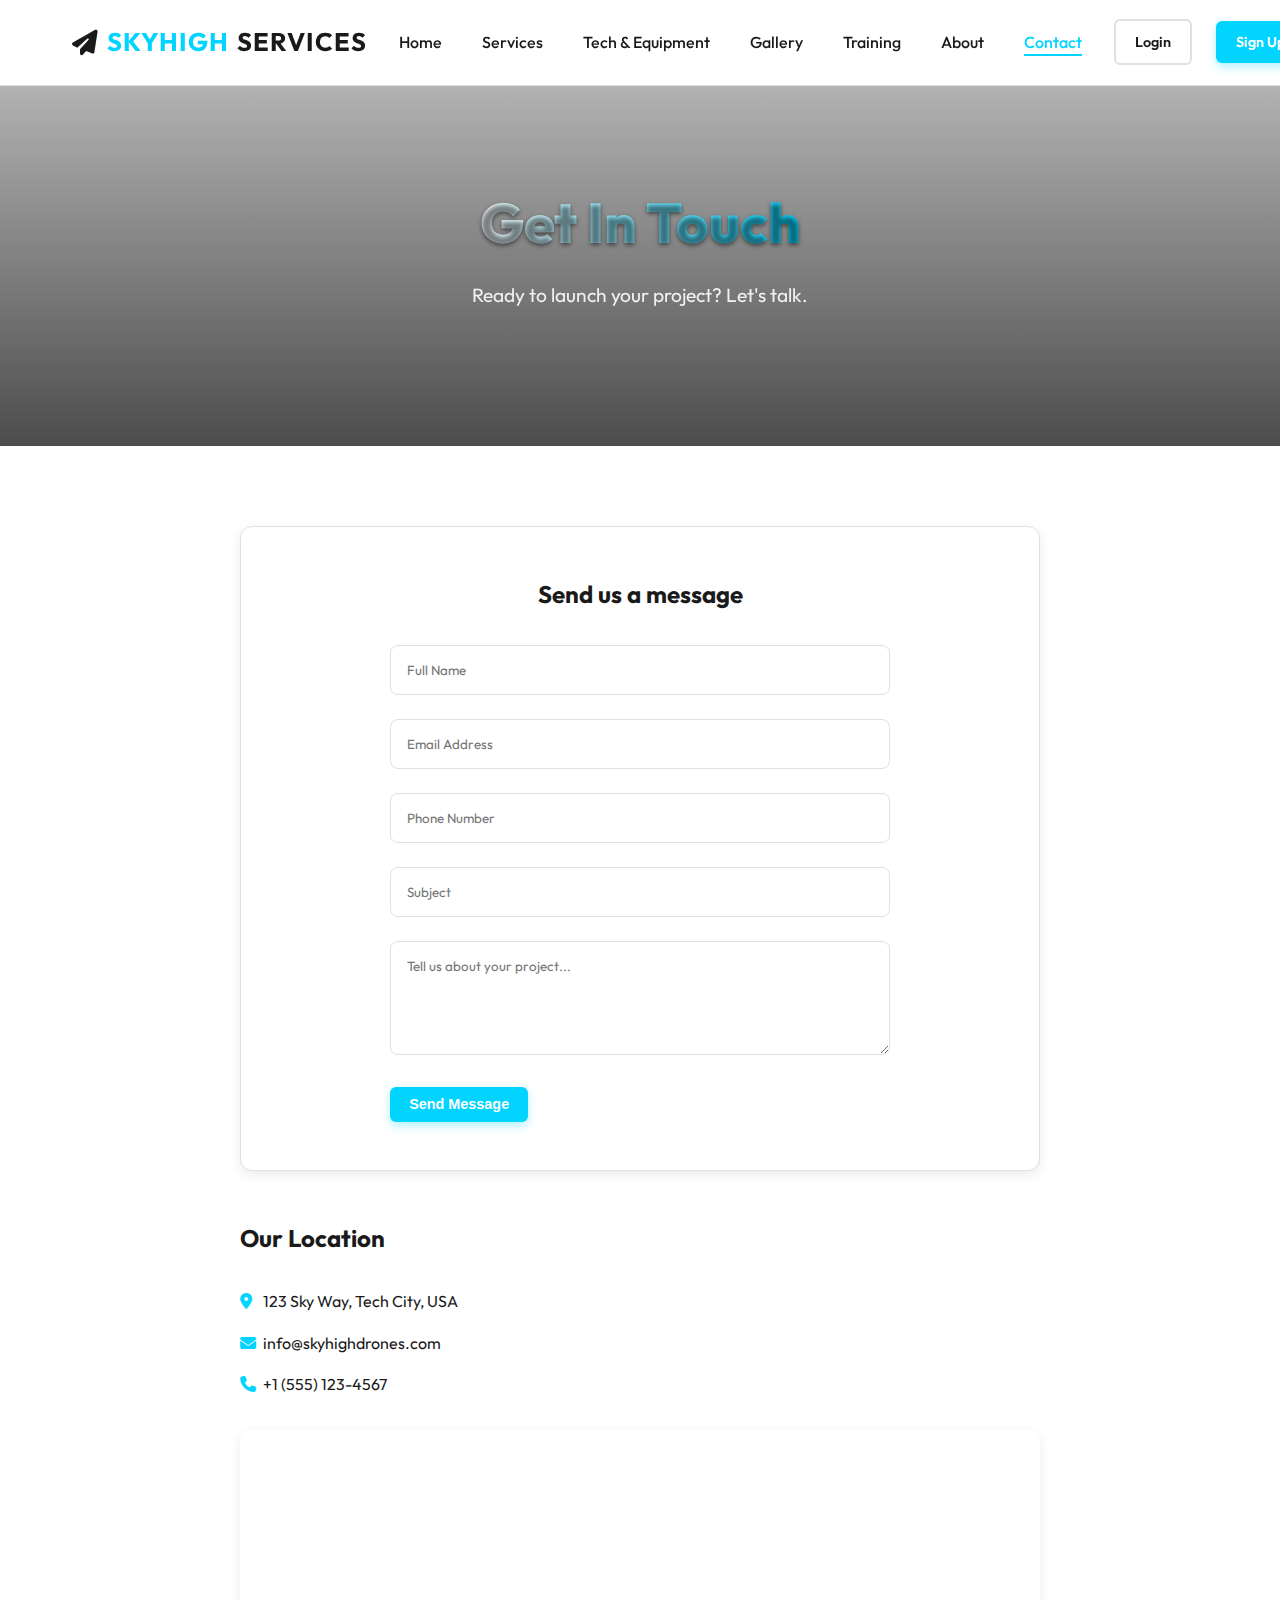
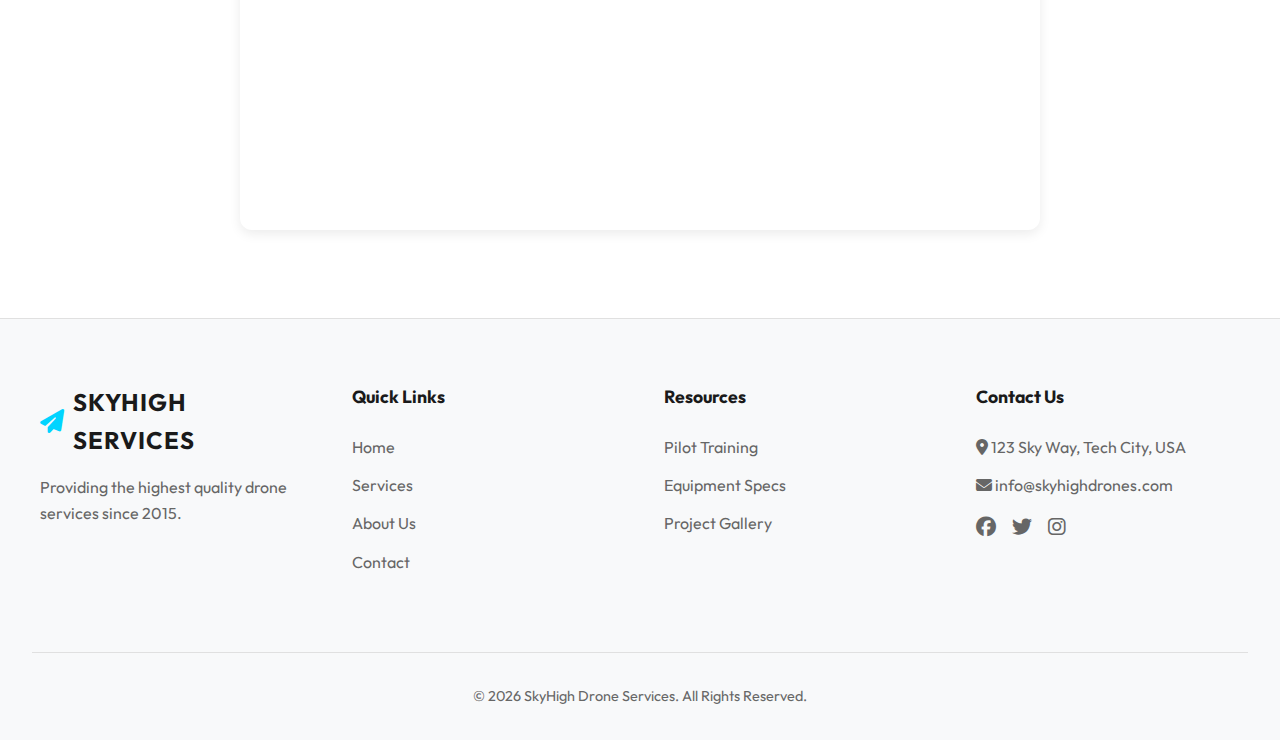
<file: contact.html>
<!DOCTYPE html>
<html lang="en">

<head>
    <meta charset="UTF-8">
    <meta name="viewport" content="width=device-width, initial-scale=1.0">
    <title>Contact Us | SkyHigh Drones</title>
    <link rel="stylesheet" href="styles/style.css">
    <link rel="stylesheet" href="https://cdnjs.cloudflare.com/ajax/libs/font-awesome/6.4.0/css/all.min.css">
</head>

<body>

    <header>
        <div class="nav-container">
            <div class="logo">
                <a href="index.html"><i class="fas fa-paper-plane"></i> <span>SkyHigh</span> Services</a>
            </div>
            <nav>
                <ul>
                    <li><a href="index.html">Home</a></li>
                    <li><a href="services.html">Services</a></li>
                    <li><a href="tech.html">Tech & Equipment</a></li>
                    <li><a href="gallery.html">Gallery</a></li>
                    <li><a href="training.html">Training</a></li>
                    <li><a href="about.html">About</a></li>
                    <li><a href="contact.html" class="active">Contact</a></li>
                </ul>
            </nav>
            <div class="header-actions">
                <a href="login.html" class="btn btn-secondary">Login</a>
                <a href="signup.html" class="btn btn-primary">Sign Up</a>
                <button id="theme-toggle" class="theme-toggle"><i class="fas fa-moon"></i></button>
            </div>
            <div class="mobile-menu-btn" id="mobile-menu-btn">
                <i class="fas fa-bars"></i>
            </div>
        </div>
    </header>

    <div class="hero"
        style="height: 40vh; background-image: url('https://images.unsplash.com/photo-1542382257-80fa27f4da7e?q=80&w=2069&auto=format&fit=crop');">
        <div class="hero-content">
            <h1>Get In Touch</h1>
            <p>Ready to launch your project? Let's talk.</p>
        </div>
    </div>

    <section>
        <div class="contact-wrapper">
            <div class="contact-form">
                <h2 style="margin-bottom: 2rem;">Send us a message</h2>
                <form action="#" method="POST">
                    <input type="text" placeholder="Full Name" required>
                    <input type="email" placeholder="Email Address" required>
                    <input type="tel" placeholder="Phone Number">
                    <input type="text" placeholder="Subject">
                    <textarea rows="5" placeholder="Tell us about your project..." required></textarea>
                    <button type="submit" class="btn btn-primary">Send Message</button>
                </form>
            </div>
            <div class="contact-map">
                <h2 style="margin-bottom: 2rem;">Our Location</h2>
                <div style="margin-bottom: 2rem;">
                    <p><i class="fas fa-map-marker-alt" style="color: var(--primary-color); width: 20px;"></i> 123 Sky
                        Way, Tech City, USA</p>
                    <p style="margin: 1rem 0;"><i class="fas fa-envelope"
                            style="color: var(--primary-color); width: 20px;"></i> info@skyhighdrones.com</p>
                    <p><i class="fas fa-phone" style="color: var(--primary-color); width: 20px;"></i> +1 (555) 123-4567
                    </p>
                </div>
                <!-- Embedded Google Map -->
                <iframe
                    src="https://www.google.com/maps/embed?pb=!1m18!1m12!1m3!1d3151.835434509374!2d144.9537353153169!3d-37.81732797975171!2m3!1f0!2f0!3f0!3m2!1i1024!2i768!4f13.1!3m3!1m2!1s0x6ad642af0f11fd81%3A0xf577d6a32f7f1f81!2sFederation%20Square!5e0!3m2!1sen!2sus!4v1633072236892!5m2!1sen!2sus"
                    width="600" height="450" style="border:0;" allowfullscreen="" loading="lazy"></iframe>
            </div>
        </div>
    </section>

    <!-- Footer Duplicated -->
    <footer>
        <div class="footer-grid">
            <div class="footer-col">
                <div class="logo">
                    <a href="index.html" style="font-size: 1.5rem; font-weight: 700;">
                        <i class="fas fa-paper-plane" style="color: var(--primary-color);"></i>
                        SkyHigh Services
                    </a>
                </div>
                <p style="margin-top: 1rem;">Providing the highest quality drone services since 2015.</p>
            </div>
            <div class="footer-col">
                <h4>Quick Links</h4>
                <ul>
                    <li><a href="index.html">Home</a></li>
                    <li><a href="services.html">Services</a></li>
                    <li><a href="about.html">About Us</a></li>
                    <li><a href="contact.html">Contact</a></li>
                </ul>
            </div>
            <div class="footer-col">
                <h4>Resources</h4>
                <ul>
                    <li><a href="training.html">Pilot Training</a></li>
                    <li><a href="tech.html">Equipment Specs</a></li>
                    <li><a href="gallery.html">Project Gallery</a></li>
                </ul>
            </div>
            <div class="footer-col">
                <h4>Contact Us</h4>
                <ul>
                    <li><i class="fas fa-map-marker-alt"></i> 123 Sky Way, Tech City, USA</li>
                    <li><i class="fas fa-envelope"></i> info@skyhighdrones.com</li>
                </ul>
                <div class="social-icons" style="margin-top: 1rem; display: flex; gap: 1rem;">
                    <a href="#"><i class="fab fa-facebook fa-lg"></i></a>
                    <a href="#"><i class="fab fa-twitter fa-lg"></i></a>
                    <a href="#"><i class="fab fa-instagram fa-lg"></i></a>
                </div>
            </div>
        </div>
        <div class="footer-bottom">
            <p>&copy; 2026 SkyHigh Drone Services. All Rights Reserved.</p>
        </div>
    </footer>

    <div id="back-to-top" title="Back to Top"><i class="fas fa-arrow-up"></i></div>
    <script src="scripts/main.js"></script>
</body>

</html>
</file>
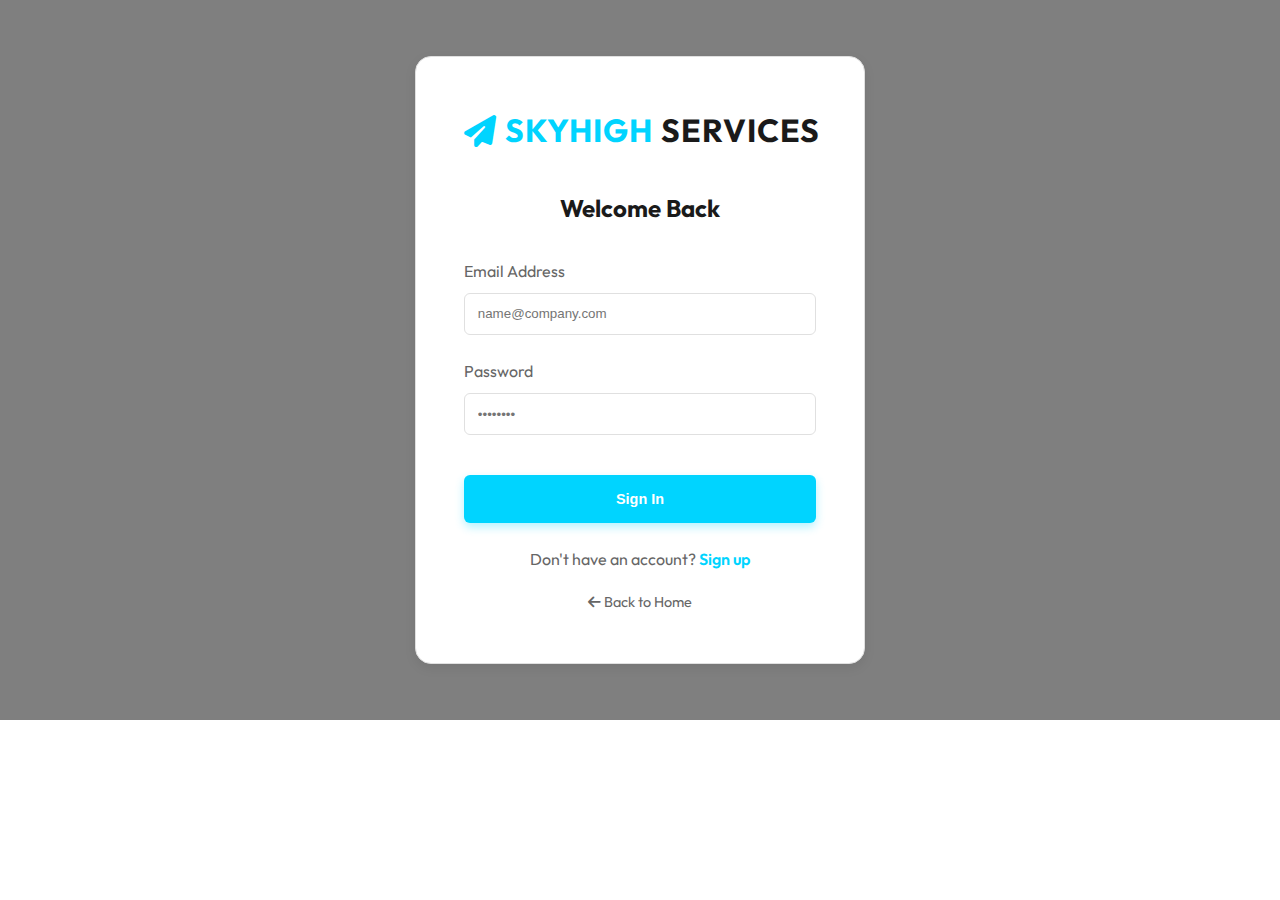
<file: login.html>
<!DOCTYPE html>
<html lang="en">

<head>
    <meta charset="UTF-8">
    <meta name="viewport" content="width=device-width, initial-scale=1.0">
    <title>Login | SkyHigh Drones</title>
    <link rel="stylesheet" href="styles/style.css">
    <link rel="stylesheet" href="https://cdnjs.cloudflare.com/ajax/libs/font-awesome/6.4.0/css/all.min.css">
</head>

<body>

    <div class="auth-container"
        style="background-image: linear-gradient(rgba(0,0,0,0.5), rgba(0,0,0,0.5)), url('https://images.unsplash.com/photo-1579829366248-204fe8413f31?q=80&w=2070&auto=format&fit=crop'); background-size: cover; background-position: center;">
        <div class="auth-box">
            <div class="logo" style="text-align: center; margin-bottom: 2rem;">
                <a href="index.html" style="font-size: 2rem; font-weight: 700;">
                    <i class="fas fa-paper-plane" style="color: var(--primary-color);"></i>
                    <span>SkyHigh</span> Services
                </a>
            </div>
            <h2>Welcome Back</h2>
            <form action="#">
                <div class="form-group">
                    <label for="email">Email Address</label>
                    <input type="email" id="email" placeholder="name@company.com" required
                        style="width: 100%; padding: 0.8rem; border-radius: 6px; border: 1px solid var(--border-color); background: var(--bg-color); color: var(--text-color);">
                </div>
                <div class="form-group">
                    <label for="password">Password</label>
                    <input type="password" id="password" placeholder="••••••••" required
                        style="width: 100%; padding: 0.8rem; border-radius: 6px; border: 1px solid var(--border-color); background: var(--bg-color); color: var(--text-color);">
                </div>
                <button type="submit" class="btn btn-primary">Sign In</button>
            </form>
            <p style="text-align: center; margin-top: 1.5rem; color: var(--text-secondary);">
                Don't have an account? <a href="signup.html" style="color: var(--primary-color); font-weight: 600;">Sign
                    up</a>
            </p>
            <p style="text-align: center; margin-top: 1rem;">
                <a href="index.html" style="color: var(--text-secondary); font-size: 0.9rem;"><i
                        class="fas fa-arrow-left"></i> Back to Home</a>
            </p>
        </div>
    </div>

    <script src="scripts/main.js"></script>
</body>

</html>
</file>
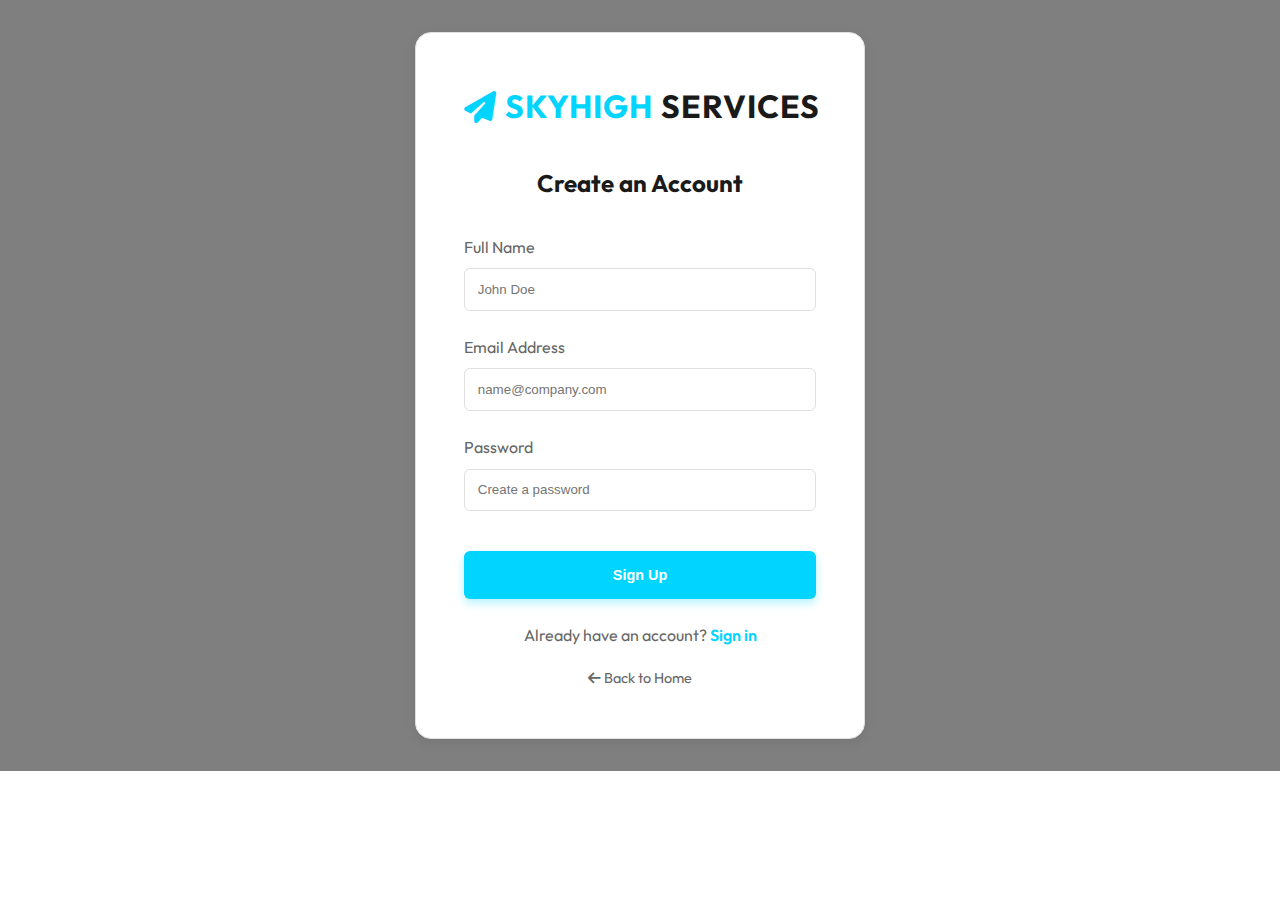
<file: signup.html>
<!DOCTYPE html>
<html lang="en">

<head>
    <meta charset="UTF-8">
    <meta name="viewport" content="width=device-width, initial-scale=1.0">
    <title>Sign Up | SkyHigh Drones</title>
    <link rel="stylesheet" href="styles/style.css">
    <link rel="stylesheet" href="https://cdnjs.cloudflare.com/ajax/libs/font-awesome/6.4.0/css/all.min.css">
</head>

<body>

    <div class="auth-container"
        style="background-image: linear-gradient(rgba(0,0,0,0.5), rgba(0,0,0,0.5)), url('https://images.unsplash.com/photo-1579829366248-204fe8413f31?q=80&w=2070&auto=format&fit=crop'); background-size: cover; background-position: center;">
        <div class="auth-box">
            <div class="logo" style="text-align: center; margin-bottom: 2rem;">
                <a href="index.html" style="font-size: 2rem; font-weight: 700;">
                    <i class="fas fa-paper-plane" style="color: var(--primary-color);"></i>
                    <span>SkyHigh</span> Services
                </a>
            </div>
            <h2>Create an Account</h2>
            <form action="#">
                <div class="form-group">
                    <label for="fullname">Full Name</label>
                    <input type="text" id="fullname" placeholder="John Doe" required
                        style="width: 100%; padding: 0.8rem; border-radius: 6px; border: 1px solid var(--border-color); background: var(--bg-color); color: var(--text-color);">
                </div>
                <div class="form-group">
                    <label for="email">Email Address</label>
                    <input type="email" id="email" placeholder="name@company.com" required
                        style="width: 100%; padding: 0.8rem; border-radius: 6px; border: 1px solid var(--border-color); background: var(--bg-color); color: var(--text-color);">
                </div>
                <div class="form-group">
                    <label for="password">Password</label>
                    <input type="password" id="password" placeholder="Create a password" required
                        style="width: 100%; padding: 0.8rem; border-radius: 6px; border: 1px solid var(--border-color); background: var(--bg-color); color: var(--text-color);">
                </div>
                <button type="submit" class="btn btn-primary">Sign Up</button>
            </form>
            <p style="text-align: center; margin-top: 1.5rem; color: var(--text-secondary);">
                Already have an account? <a href="login.html"
                    style="color: var(--primary-color); font-weight: 600;">Sign in</a>
            </p>
            <p style="text-align: center; margin-top: 1rem;">
                <a href="index.html" style="color: var(--text-secondary); font-size: 0.9rem;"><i
                        class="fas fa-arrow-left"></i> Back to Home</a>
            </p>
        </div>
    </div>

    <script src="scripts/main.js"></script>
</body>

</html>
</file>
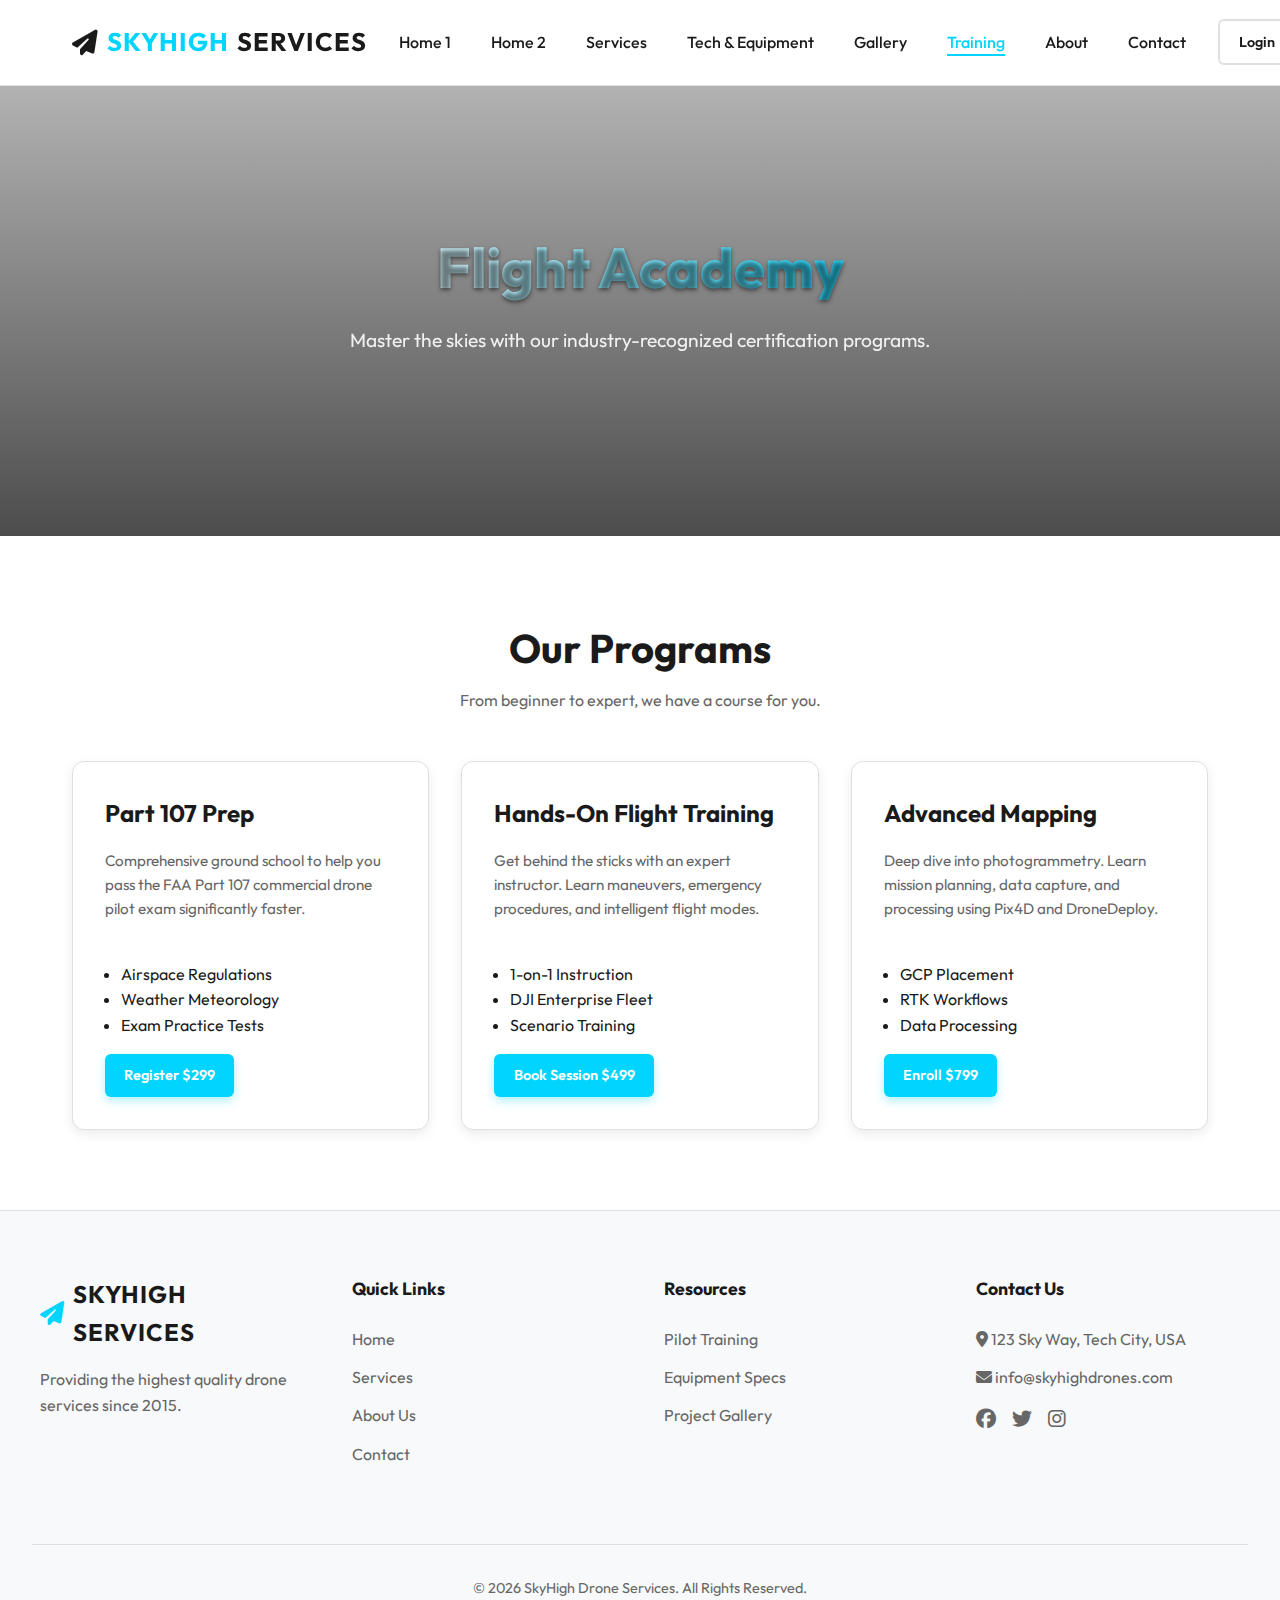
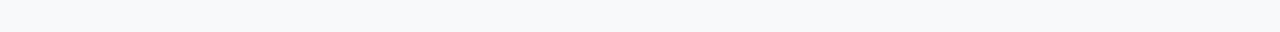
<file: training.html>
<!DOCTYPE html>
<html lang="en">

<head>
    <meta charset="UTF-8">
    <meta name="viewport" content="width=device-width, initial-scale=1.0">
    <title>Training | SkyHigh Drones</title>
    <link rel="stylesheet" href="styles/style.css">
    <link rel="stylesheet" href="https://cdnjs.cloudflare.com/ajax/libs/font-awesome/6.4.0/css/all.min.css">
</head>

<body>

    <header>
        <div class="nav-container">
            <div class="logo">
                <a href="index.html"><i class="fas fa-paper-plane"></i> <span>SkyHigh</span> Services</a>
            </div>
            <nav>
                <ul>
                    <li><a href="index.html">Home 1</a></li>
                    <li><a href="home2.html">Home 2</a></li>
                    <li><a href="services.html">Services</a></li>
                    <li><a href="tech.html">Tech & Equipment</a></li>
                    <li><a href="gallery.html">Gallery</a></li>
                    <li><a href="training.html" class="active">Training</a></li>
                    <li><a href="about.html">About</a></li>
                    <li><a href="contact.html">Contact</a></li>
                </ul>
            </nav>
            <div class="header-actions">
                <a href="login.html" class="btn btn-secondary">Login</a>
                <a href="signup.html" class="btn btn-primary">Sign Up</a>
                <button id="theme-toggle" class="theme-toggle" aria-label="Toggle Dark Mode"><i
                        class="fas fa-moon"></i></button>
            </div>
            <div class="mobile-menu-btn" id="mobile-menu-btn">
                <i class="fas fa-bars"></i>
            </div>
        </div>
    </header>

    <div class="hero"
        style="height: 50vh; background-image: url('https://images.unsplash.com/photo-1516089856515-db1445b2ad36?q=80&w=2070&auto=format&fit=crop');">
        <div class="hero-content">
            <h1>Flight Academy</h1>
            <p>Master the skies with our industry-recognized certification programs.</p>
        </div>
    </div>

    <section>
        <div class="section-title">
            <h2>Our Programs</h2>
            <p>From beginner to expert, we have a course for you.</p>
        </div>

        <div class="grid-3">
            <div class="card">
                <h3>Part 107 Prep</h3>
                <p>Comprehensive ground school to help you pass the FAA Part 107 commercial drone pilot exam
                    significantly faster.</p>
                <ul style="margin: 1rem 0; padding-left: 1rem; list-style: disc;">
                    <li>Airspace Regulations</li>
                    <li>Weather Meteorology</li>
                    <li>Exam Practice Tests</li>
                </ul>
                <a href="#" class="btn btn-primary" style="text-align: center; margin-top: auto;">Register $299</a>
            </div>
            <div class="card">
                <h3>Hands-On Flight Training</h3>
                <p>Get behind the sticks with an expert instructor. Learn maneuvers, emergency procedures, and
                    intelligent flight modes.</p>
                <ul style="margin: 1rem 0; padding-left: 1rem; list-style: disc;">
                    <li>1-on-1 Instruction</li>
                    <li>DJI Enterprise Fleet</li>
                    <li>Scenario Training</li>
                </ul>
                <a href="#" class="btn btn-primary" style="text-align: center; margin-top: auto;">Book Session $499</a>
            </div>
            <div class="card">
                <h3>Advanced Mapping</h3>
                <p>Deep dive into photogrammetry. Learn mission planning, data capture, and processing using Pix4D and
                    DroneDeploy.</p>
                <ul style="margin: 1rem 0; padding-left: 1rem; list-style: disc;">
                    <li>GCP Placement</li>
                    <li>RTK Workflows</li>
                    <li>Data Processing</li>
                </ul>
                <a href="#" class="btn btn-primary" style="text-align: center; margin-top: auto;">Enroll $799</a>
            </div>
        </div>
    </section>

    <!-- Footer Duplicated -->
    <footer>
        <div class="footer-grid">
            <div class="footer-col">
                <div class="logo">
                    <a href="index.html" style="font-size: 1.5rem; font-weight: 700;">
                        <i class="fas fa-paper-plane" style="color: var(--primary-color);"></i>
                        SkyHigh Services
                    </a>
                </div>
                <p style="margin-top: 1rem;">Providing the highest quality drone services since 2015.</p>
            </div>
            <div class="footer-col">
                <h4>Quick Links</h4>
                <ul>
                    <li><a href="index.html">Home</a></li>
                    <li><a href="services.html">Services</a></li>
                    <li><a href="about.html">About Us</a></li>
                    <li><a href="contact.html">Contact</a></li>
                </ul>
            </div>
            <div class="footer-col">
                <h4>Resources</h4>
                <ul>
                    <li><a href="training.html">Pilot Training</a></li>
                    <li><a href="tech.html">Equipment Specs</a></li>
                    <li><a href="gallery.html">Project Gallery</a></li>
                </ul>
            </div>
            <div class="footer-col">
                <h4>Contact Us</h4>
                <ul>
                    <li><i class="fas fa-map-marker-alt"></i> 123 Sky Way, Tech City, USA</li>
                    <li><i class="fas fa-envelope"></i> info@skyhighdrones.com</li>
                </ul>
                <div class="social-icons" style="margin-top: 1rem; display: flex; gap: 1rem;">
                    <a href="#"><i class="fab fa-facebook fa-lg"></i></a>
                    <a href="#"><i class="fab fa-twitter fa-lg"></i></a>
                    <a href="#"><i class="fab fa-instagram fa-lg"></i></a>
                </div>
            </div>
        </div>
        <div class="footer-bottom">
            <p>&copy; 2026 SkyHigh Drone Services. All Rights Reserved.</p>
        </div>
    </footer>

    <div id="back-to-top" title="Back to Top"><i class="fas fa-arrow-up"></i></div>
    <script src="scripts/main.js"></script>
</body>

</html>
</file>
<file: styles/style.css>
/* Google Fonts */
@import url('https://fonts.googleapis.com/css2?family=Outfit:wght@300;400;500;600;700&display=swap');

:root {
    --primary-color: #00d4ff;
    /* Tech/Futuristic Blue */
    --secondary-color: #ff0055;
    /* Accent/Alert Red-Pink */
    --bg-color: #ffffff;
    --bg-secondary: #f8f9fa;
    --text-color: #1a1a1a;
    --text-secondary: #666666;
    --header-bg: rgba(255, 255, 255, 0.85);
    --card-bg: #ffffff;
    --border-color: #e0e0e0;
    --shadow: 0 4px 12px rgba(0, 0, 0, 0.08);
    /* Soft shadow */
    --shadow-hover: 0 8px 24px rgba(0, 212, 255, 0.2);
    /* Glowing shadow on hover */
    --transition: all 0.3s ease;
    --max-width: 1200px;
}

body.dark-mode {
    --bg-color: #0f0f13;
    /* Very dark slate, almost black */
    --bg-secondary: #1a1a20;
    --text-color: #ffffff;
    --text-secondary: #a0a0a0;
    --header-bg: rgba(15, 15, 19, 0.85);
    /* Dark glass */
    --card-bg: #1a1a20;
    --border-color: #333333;
    --shadow: 0 4px 12px rgba(0, 0, 0, 0.3);
    --shadow-hover: 0 8px 24px rgba(0, 212, 255, 0.3);
}

* {
    margin: 0;
    padding: 0;
    box-sizing: border-box;
}

body {
    font-family: 'Outfit', sans-serif;
    background-color: var(--bg-color);
    color: var(--text-color);
    line-height: 1.6;
    transition: background-color 0.3s ease, color 0.3s ease;
    overflow-x: hidden;
}

a {
    text-decoration: none;
    color: inherit;
    transition: var(--transition);
}

ul {
    list-style: none;
}

img {
    max-width: 100%;
    border-radius: 8px;
    /* Slight rounding for modern feel */
}

/* Header Styles */
header {
    position: sticky;
    top: 0;
    z-index: 1000;
    background: var(--header-bg);
    backdrop-filter: blur(12px);
    -webkit-backdrop-filter: blur(12px);
    border-bottom: 1px solid var(--border-color);
    transition: background-color 0.3s ease, border-color 0.3s ease;
}

.nav-container {
    max-width: var(--max-width);
    margin: 0 auto;
    padding: 1.2rem 2rem;
    display: flex;
    justify-content: space-between;
    align-items: center;
    gap: 2rem;
}

.logo a {
    font-size: 1.6rem;
    font-weight: 700;
    color: var(--text-color);
    display: flex;
    align-items: center;
    gap: 0.5rem;
    text-transform: uppercase;
    letter-spacing: 1px;
}

.logo span {
    color: var(--primary-color);
}

nav ul {
    display: flex;
    justify-content: center;
    gap: 2.5rem;
    align-items: center;
    margin: 0;
    padding: 0;
}

nav a {
    font-weight: 500;
    font-size: 1rem;
    color: var(--text-color);
    position: relative;
    white-space: nowrap;
    transition: color 0.3s ease;
}

nav a:hover,
nav a.active {
    color: var(--primary-color);
}

nav a::after {
    content: '';
    position: absolute;
    bottom: -4px;
    left: 0;
    width: 0;
    height: 2px;
    background: var(--primary-color);
    transition: width 0.3s ease;
}

nav a:hover::after,
nav a.active::after {
    width: 100%;
}

.header-actions {
    display: flex;
    align-items: center;
    gap: 1.5rem;
}

/* Buttons */
.btn {
    display: inline-block;
    padding: 0.6rem 1.2rem;
    border-radius: 6px;
    font-weight: 600;
    cursor: pointer;
    transition: var(--transition);
    font-size: 0.9rem;
    border: none;
    white-space: nowrap;
}

.btn-primary {
    background: var(--primary-color);
    color: #fff;
    /* Always white text on primary */
    box-shadow: 0 4px 10px rgba(0, 212, 255, 0.3);
}

.btn-primary:hover {
    background: #00b8e6;
    transform: translateY(-2px);
    box-shadow: 0 6px 14px rgba(0, 212, 255, 0.4);
}

.btn-secondary {
    background: transparent;
    border: 2px solid var(--border-color);
    color: var(--text-color);
}

.btn-secondary:hover {
    border-color: var(--primary-color);
    color: var(--primary-color);
}

/* Theme Toggle */
.theme-toggle {
    background: transparent;
    border: none;
    font-size: 1.3rem;
    color: var(--primary-color);
    cursor: pointer;
    padding: 0.5rem;
    border-radius: 50%;
    transition: var(--transition);
    display: flex;
    align-items: center;
    justify-content: center;
}

.theme-toggle:hover {
    background: rgba(0, 212, 255, 0.1);
    transform: rotate(15deg);
}

/* Hero Section */
.hero {
    position: relative;
    height: 80vh;
    display: flex;
    align-items: center;
    justify-content: center;
    text-align: center;
    background-size: cover;
    background-position: center;
    color: #fff;
    overflow: hidden;
}

.hero::before {
    content: '';
    position: absolute;
    top: 0;
    left: 0;
    width: 100%;
    height: 100%;
    background: linear-gradient(rgba(0, 0, 0, 0.3), rgba(0, 0, 0, 0.7));
    /* Overlay */
    z-index: 1;
}

.hero-content {
    position: relative;
    z-index: 2;
    max-width: 800px;
    padding: 2rem;
}

.hero h1 {
    font-size: 3.5rem;
    font-weight: 800;
    margin-bottom: 1.5rem;
    line-height: 1.2;
    text-shadow: 0 2px 4px rgba(0, 0, 0, 0.5);
    background: linear-gradient(to right, #fff, #00d4ff);
    -webkit-background-clip: text;
    -webkit-text-fill-color: transparent;
    background-clip: text;
    /* Fix lint */
}

.hero p {
    font-size: 1.2rem;
    margin-bottom: 2rem;
    opacity: 0.9;
}

/* Sections General */
section {
    padding: 5rem 2rem;
    max-width: var(--max-width);
    margin: 0 auto;
}

.section-title {
    text-align: center;
    margin-bottom: 3rem;
}

.section-title h2 {
    font-size: 2.5rem;
    margin-bottom: 0.5rem;
    color: var(--text-color);
}

.section-title p {
    color: var(--text-secondary);
    max-width: 600px;
    margin: 0 auto;
}

/* Services Grid */
.grid-3 {
    display: grid;
    grid-template-columns: repeat(auto-fit, minmax(300px, 1fr));
    gap: 2rem;
}

.card {
    background: var(--card-bg);
    border: 1px solid var(--border-color);
    border-radius: 12px;
    padding: 2rem;
    transition: var(--transition);
    box-shadow: var(--shadow);
    display: flex;
    flex-direction: column;
    align-items: flex-start;
}

.card:hover {
    transform: translateY(-5px);
    box-shadow: var(--shadow-hover);
    border-color: var(--primary-color);
}

.card img {
    width: 100%;
    height: 200px;
    object-fit: cover;
    border-radius: 8px;
    margin-bottom: 1.5rem;
}

.card h3 {
    font-size: 1.5rem;
    margin-bottom: 1rem;
}

.card p {
    color: var(--text-secondary);
    font-size: 0.95rem;
    margin-bottom: 1.5rem;
}

.card .btn-link {
    color: var(--primary-color);
    font-weight: 600;
    margin-top: auto;
    /* Push to bottom */
}

/* Footer */
footer {
    background: var(--bg-secondary);
    border-top: 1px solid var(--border-color);
    padding: 4rem 2rem 2rem;
    color: var(--text-secondary);
}

.footer-grid {
    display: grid;
    grid-template-columns: repeat(auto-fit, minmax(200px, 1fr));
    gap: 3rem;
    max-width: var(--max-width);
    margin: 0 auto;
}

.footer-col h4 {
    color: var(--text-color);
    margin-bottom: 1.5rem;
    font-size: 1.1rem;
}

.footer-col ul li {
    margin-bottom: 0.8rem;
}

.footer-col a:hover {
    color: var(--primary-color);
}

.footer-bottom {
    text-align: center;
    margin-top: 4rem;
    padding-top: 2rem;
    border-top: 1px solid var(--border-color);
    font-size: 0.9rem;
}

/* Back to top */
#back-to-top {
    position: fixed;
    bottom: 2rem;
    right: 2rem;
    background: var(--primary-color);
    color: #fff;
    width: 45px;
    height: 45px;
    border-radius: 50%;
    display: flex;
    align-items: center;
    justify-content: center;
    font-size: 1.2rem;
    box-shadow: 0 4px 10px rgba(0, 0, 0, 0.2);
    cursor: pointer;
    opacity: 0;
    pointer-events: none;
    transition: opacity 0.3s ease, transform 0.3s ease;
    z-index: 900;
}

#back-to-top.visible {
    opacity: 1;
    pointer-events: all;
}

#back-to-top:hover {
    transform: translateY(-3px);
}

/* Contact Page Specifics */
.contact-wrapper {
    max-width: 800px;
    margin: 0 auto;
    display: flex;
    flex-direction: column;
    gap: 3rem;
    align-items: stretch;
}

.contact-form {
    background: var(--card-bg);
    padding: 3rem;
    border-radius: 12px;
    box-shadow: var(--shadow);
    border: 1px solid var(--border-color);
}

.contact-form h2 {
    text-align: center;
    margin-bottom: 2rem;
}

.contact-form form {
    max-width: 500px;
    margin: 0 auto;
}

.contact-form input,
.contact-form textarea {
    width: 100%;
    padding: 1rem;
    margin-bottom: 1.5rem;
    border: 1px solid var(--border-color);
    background: var(--bg-color);
    color: var(--text-color);
    border-radius: 8px;
    font-family: inherit;
    transition: border-color 0.3s ease;
}

.contact-form input:focus,
.contact-form textarea:focus {
    outline: none;
    border-color: var(--primary-color);
}

.contact-map iframe {
    width: 100%;
    height: 400px;
    border-radius: 12px;
    border: none;
    filter: grayscale(20%);
    box-shadow: var(--shadow);
}

/* Login / Signup Page */
.auth-container {
    display: flex;
    align-items: center;
    justify-content: center;
    min-height: 80vh;
    /* Full viewport height minus footer basically */
    padding: 2rem;
}

.auth-box {
    background: var(--card-bg);
    padding: 3rem;
    border-radius: 16px;
    box-shadow: var(--shadow);
    max-width: 450px;
    width: 100%;
    border: 1px solid var(--border-color);
}

.auth-box h2 {
    text-align: center;
    margin-bottom: 2rem;
    color: var(--text-color);
}

.auth-box .form-group {
    margin-bottom: 1.5rem;
}

.auth-box label {
    display: block;
    margin-bottom: 0.5rem;
    color: var(--text-secondary);
}

.auth-box button {
    width: 100%;
    padding: 1rem;
    margin-top: 1rem;
}

/* Mobile Menu Button */
.mobile-menu-btn {
    display: none;
    font-size: 1.5rem;
    cursor: pointer;
    color: var(--text-color);
}

@media (max-width: 768px) {
    .nav-container {
        padding: 1rem;
        position: relative;
    }

    .mobile-menu-btn {
        display: block;
        position: absolute;
        right: 1.5rem;
        top: 1.2rem;
        z-index: 1001;
    }

    /* Nav Drawer */
    nav ul {
        position: fixed;
        top: 0;
        right: -100%;
        width: 250px;
        height: 100vh;
        background: var(--bg-secondary);
        flex-direction: column;
        justify-content: flex-start;
        padding-top: 5rem;
        transition: right 0.3s cubic-bezier(0.4, 0, 0.2, 1);
        box-shadow: -4px 0 15px rgba(0, 0, 0, 0.1);
        z-index: 1000;
        align-items: center;
    }

    nav ul.active {
        right: 0;
    }

    nav ul li {
        margin: 1.5rem 0;
    }

    .header-actions {
        display: none;
        /* In a real app, we'd clone these into the nav menu for mobile */
    }
}
</file>
